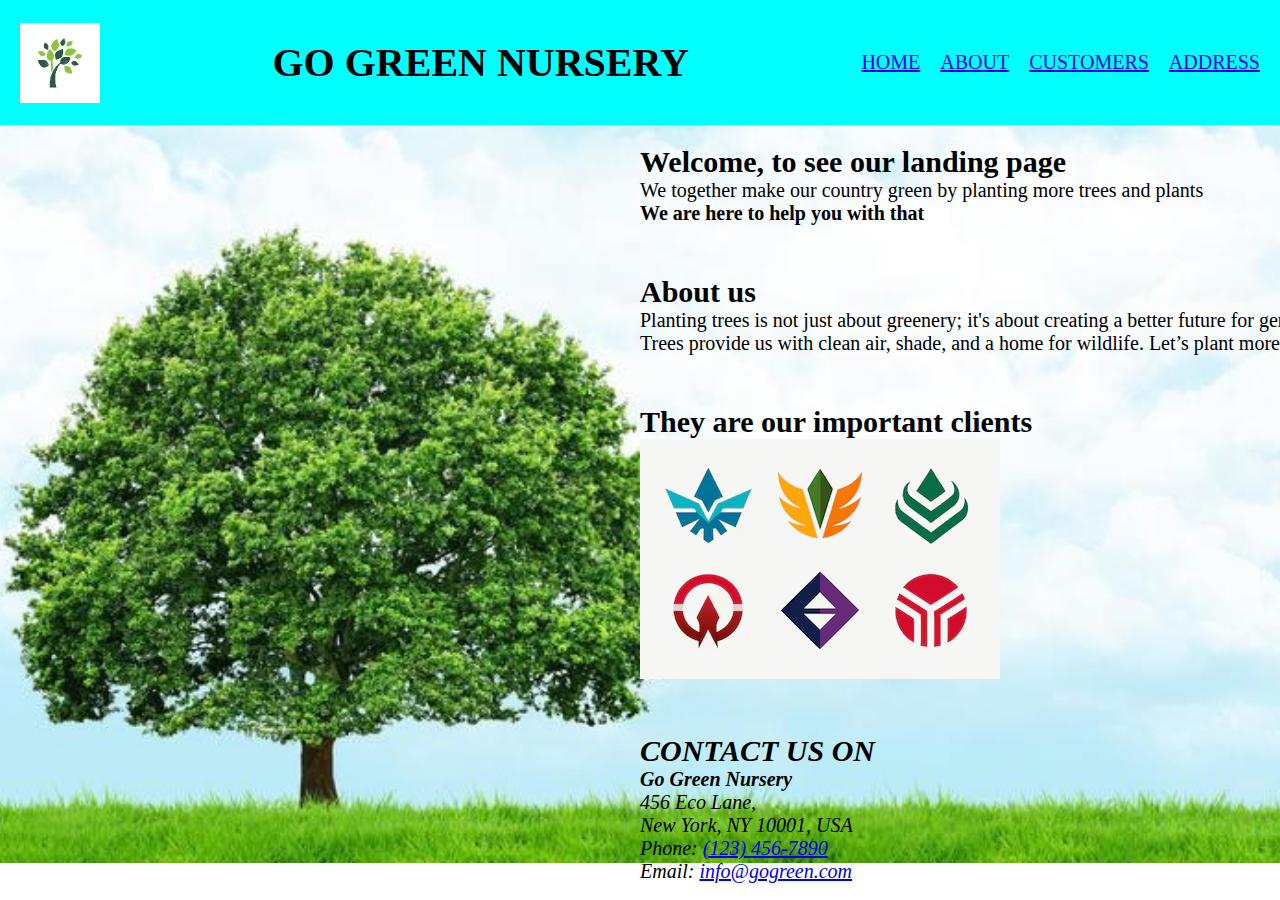
<file: html tasks/task 1/index.html>
<!DOCTYPE html>
<html lang=""en>
    <head>
        <meta charset="utf-8">
        <title> Go Green</title>
        <link rel="stylesheet" href="styles.css">
    </head>
    <body>
        <header>
            <div id="header">
                <img src="images/tree logo.jpg" alt="tree logo" height="80px">
                <h1>GO GREEN NURSERY</h1>
                <nav>
                    <ul>
                        <li><a href="#home">HOME</a></li>
                        <li><a href="#about">ABOUT</a></li>
                        <li><a href="#customers">CUSTOMERS</a></li>
                        <li><a href="#address-LINE">ADDRESS</a></li>
                    </ul>
                </nav>
            </div>
        </header>
        <div class="container">
            <div id="home">
                <h2>Welcome, to see our landing page</h2>
                <p>We together make our country green by planting more trees and plants</p>
                <p id="bold">We are here to help you with that</p>
            </div>
            <div id="about">
                <h2>About us</h2>
                <p>Planting trees is not just about greenery; it's about creating a better future for generations to come.</p>
                <p>Trees provide us with clean air, shade, and a home for wildlife. Let’s plant more and protect nature.</p>
            </div>
            <div id="customers">
                <h2>They are our important clients</h2>
                <img src="images/cus.avif" alt="customers-info">
            </div>
            <div id="address-LINE">
                <address>
                    <h2><I>CONTACT US ON</I></h2>
                    <strong>Go Green Nursery</strong><br>
                    456 Eco Lane, <br>
                    New York, NY 10001, USA <br>
                    Phone: <a href="tel:+11234567890">(123) 456-7890</a><br>
                    Email: <a href="mailto:info@gogreen.com">info@gogreen.com</a>
                </address>
            </div>
            </div>
 


        </div>
    </body>
</html>
</file>
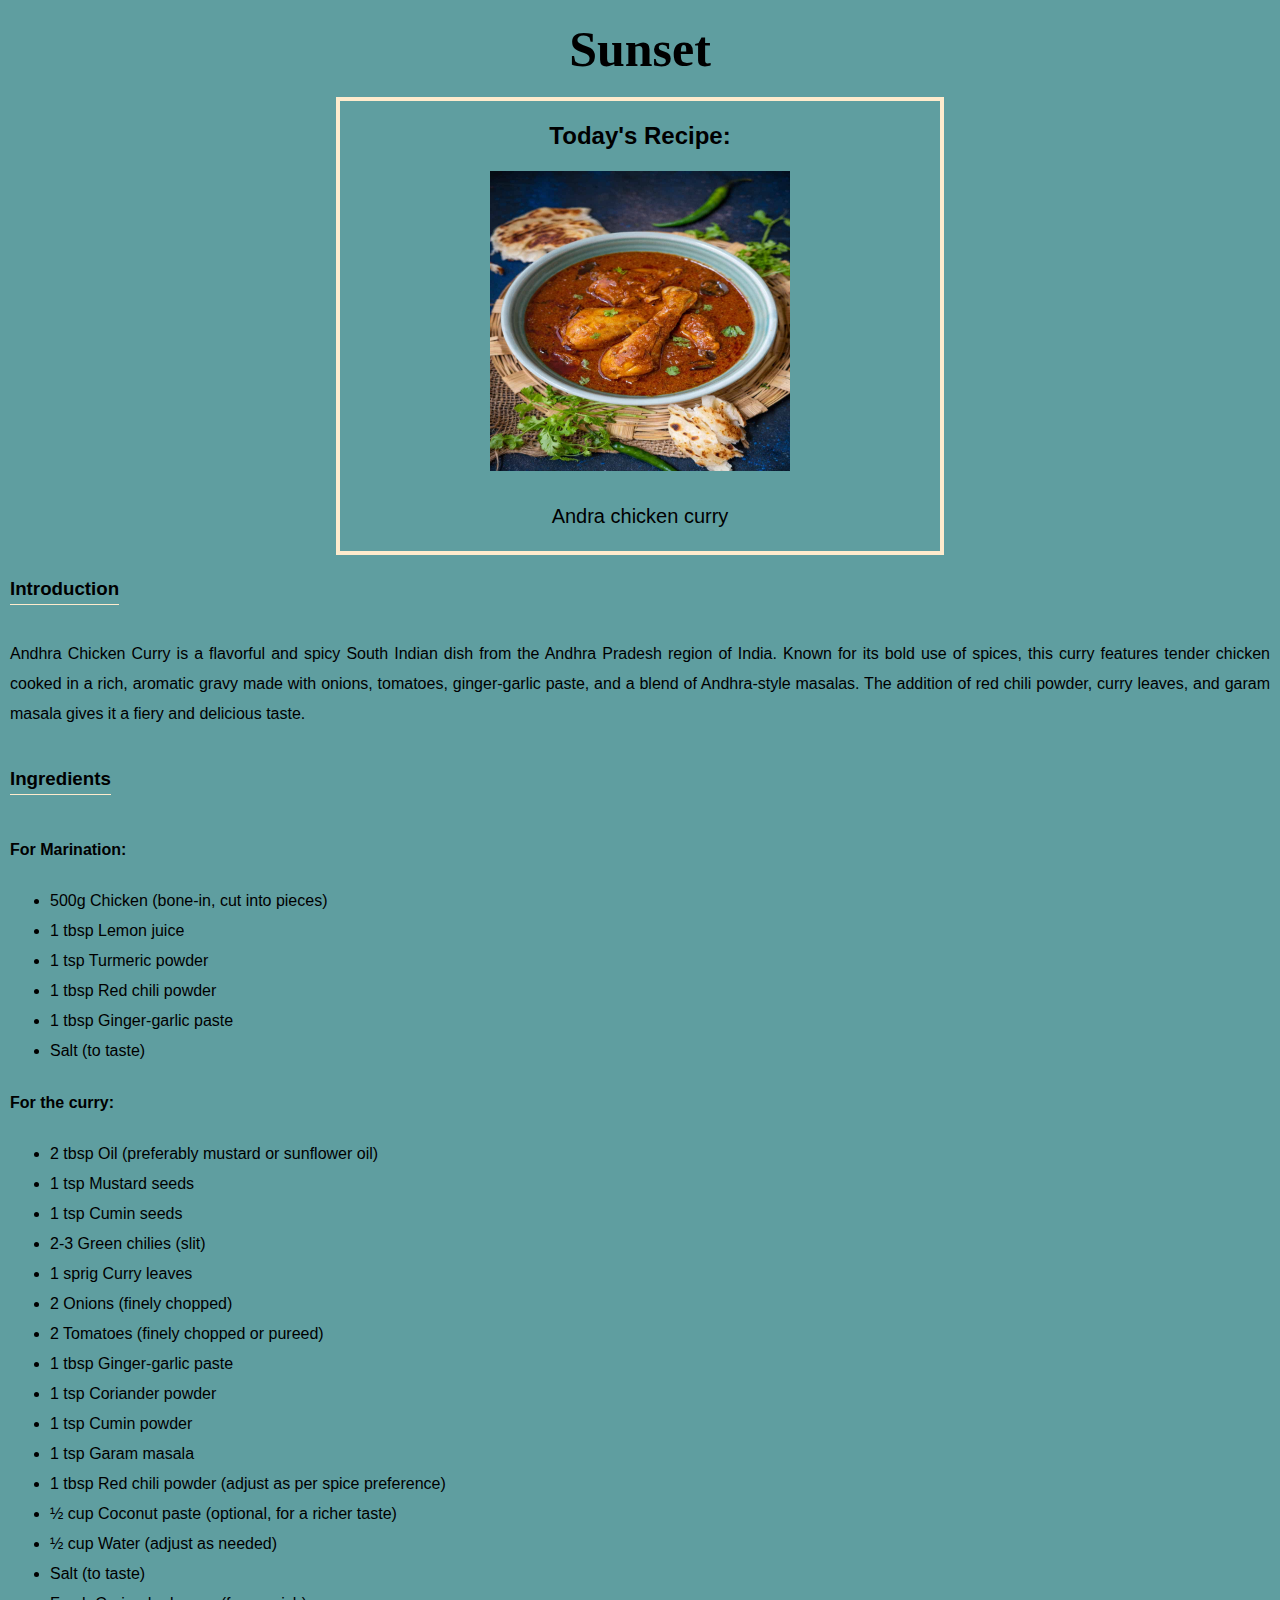
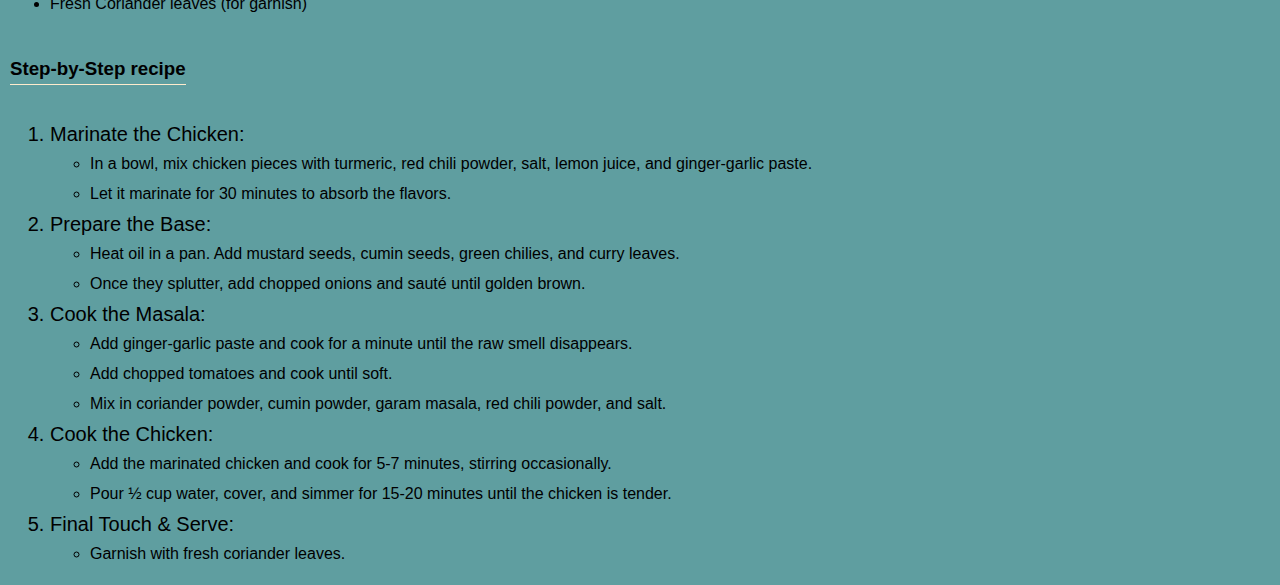
<file: html tasks/task 2/index.html>
<!doctype html>
<html>
    <head>
        <meta charset="utf-8">
        <link rel="stylesheet" href="styles.css">
        <title>Recipe</title>
    </head>
    <body>
        <header>
            <h1>Sunset</h1>
        </header>
        <div class="recipe">
            <h2>Today's Recipe: </h2>
            <img src="Andhra-Chicken-Curry-2-1.jpg" alt="curry">
            <p class="bold">Andra chicken curry</p>
        </div>
        <article>
            <div class="intro">
                <h3>Introduction</h3>
                <p>Andhra Chicken Curry is a flavorful and spicy South Indian dish from the Andhra Pradesh region of India. Known for its bold use of spices, this curry features tender chicken cooked in a rich, aromatic gravy made with onions, tomatoes, ginger-garlic paste, and a blend of Andhra-style masalas. The addition of red chili powder, curry leaves, and garam masala gives it a fiery and delicious taste. </p>
            </div>
            <div class="ing">
                <h3>Ingredients</h3>
                <h4>For Marination:</h4>
                <ul>
                    <li>500g Chicken (bone-in, cut into pieces)</li>
                    <li>1 tbsp Lemon juice</li>
                    <li>1 tsp Turmeric powder</li>
                    <li>1 tbsp Red chili powder</li>
                    <li>1 tbsp Ginger-garlic paste</li>
                    <li>Salt (to taste)</li>
                </ul>
                <h4>For the curry:</h4>
                <ul>
                    <li>2 tbsp Oil (preferably mustard or sunflower oil)</li>
                    <li>1 tsp Mustard seeds</li>
                    <li>1 tsp Cumin seeds</li>
                    <li>2-3 Green chilies (slit)</li>
                    <li>1 sprig Curry leaves</li>
                    <li>2 Onions (finely chopped)</li>
                    <li>2 Tomatoes (finely chopped or pureed)</li>
                    <li>1 tbsp Ginger-garlic paste</li>
                    <li>1 tsp Coriander powder</li>
                    <li>1 tsp Cumin powder</li>
                    <li>1 tsp Garam masala</li>
                    <li>1 tbsp Red chili powder (adjust as per spice preference)</li>
                    <li>½ cup Coconut paste (optional, for a richer taste)</li>
                    <li>½ cup Water (adjust as needed)</li>
                    <li>Salt (to taste)</li>
                    <li>Fresh Coriander leaves (for garnish)</li>
                </ul>
            </div>
            <div class="ins">
                <h3>Step-by-Step recipe</h3>
                <ol>
                    <li class="bold">Marinate the Chicken: </li>
                    <ul>
                        <li>In a bowl, mix chicken pieces with turmeric, red chili powder, salt, lemon juice, and ginger-garlic paste.</li>
                        <li>Let it marinate for 30 minutes to absorb the flavors.</li>
                    </ul>
                    <li class="bold">Prepare the Base: </li>
                    <ul>
                        <li>Heat oil in a pan. Add mustard seeds, cumin seeds, green chilies, and curry leaves.</li>
                        <li>Once they splutter, add chopped onions and sauté until golden brown.</li>
                    </ul>
                    <li class="bold">Cook the Masala:</li>
                    <ul>
                        <li>Add ginger-garlic paste and cook for a minute until the raw smell disappears.</li>
                        <li>Add chopped tomatoes and cook until soft.</li>
                        <li>Mix in coriander powder, cumin powder, garam masala, red chili powder, and salt.</li>
                    </ul>
                    <li class="bold">Cook the Chicken: </li>
                    <ul>
                        <li>Add the marinated chicken and cook for 5-7 minutes, stirring occasionally.</li>
                        <li>Pour ½ cup water, cover, and simmer for 15-20 minutes until the chicken is tender.</li>
                    </ul>
                    <li class="bold">Final Touch & Serve:</li>
                    <ul>
                        <li>Garnish with fresh coriander leaves.</li>
                    </ul>
                </ol>

            </div>
        </article>

    </body>
</html>
</file>
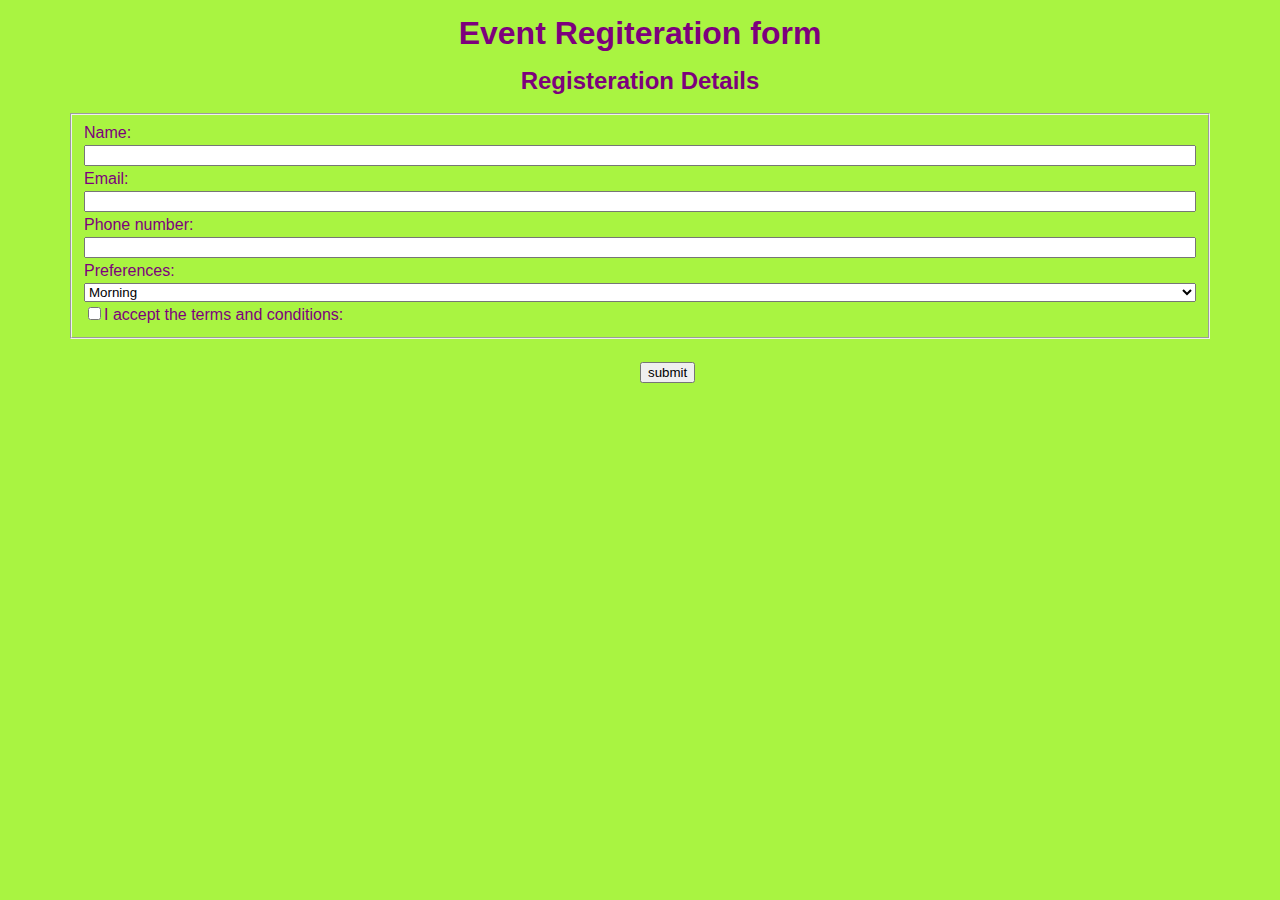
<file: html tasks/task 3/index.html>
<!doctype html>
<html>
    <head>
        <meta charset="utf-8">
        <link rel="stylesheet" href="styles.css">
        <title>Event Registeration Form</title>
    </head>
    <body>
        <H1>Event Regiteration form</H1>
        <h2>Registeration Details</h2>
        <form>
            <fieldset class="registeration">
                <label for="name">Name: </label>
                <input type="text" name="name" id="name">
                <label for="email">Email: </label>
                <input type="email" name="email" id="email">
                <label for="num">Phone number: </label>
                <input type="tel" name="phno" id="num">
                <label for="pref">Preferences: </label>
                <select id="pref">
                    <option>Morning</option>
                    <option>Evening</option>
                </select>
                <label for="tac"><input type="checkbox" val="yes" id="tac">I accept the terms and conditions: </label>
            </fieldset>
            <input type="submit" value="submit" id="submit">
        </form>
    </body>
</html>
</file>
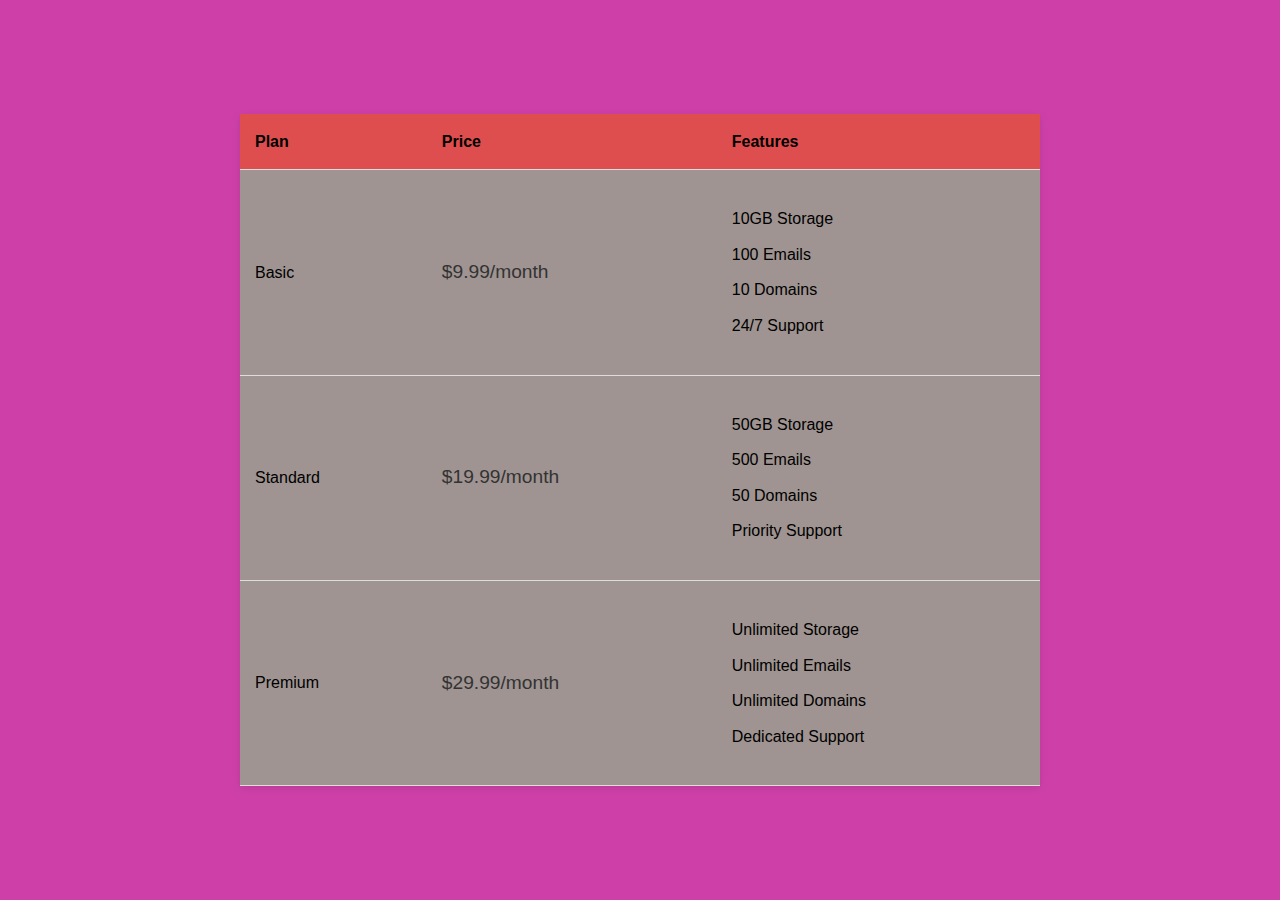
<file: html tasks/task 5/index.html>
<!DOCTYPE html>
<html lang="en">
<head>
    <meta charset="UTF-8">
    <meta name="viewport" content="width=device-width, initial-scale=1.0">
    <link rel="stylesheet" href="styles.css">
    <title>Subscription Plans</title>
</head>
<body>

    <table>
        <thead>
            <tr>
                <th>Plan</th>
                <th>Price</th>
                <th>Features</th>
            </tr>
        </thead>
        <tbody>
            <tr>
                <td>Basic</td>
                <td class="price">$9.99/month</td>
                <td>
                    <ul class="features">
                        <li>10GB Storage</li>
                        <li>100 Emails</li>
                        <li>10 Domains</li>
                        <li>24/7 Support</li>
                    </ul>
                </td>
            </tr>
            <tr>
                <td>Standard</td>
                <td class="price">$19.99/month</td>
                <td>
                    <ul class="features">
                        <li>50GB Storage</li>
                        <li>500 Emails</li>
                        <li>50 Domains</li>
                        <li>Priority Support</li>
                    </ul>
                </td>
            </tr>
            <tr>
                <td>Premium</td>
                <td class="price">$29.99/month</td>
                <td>
                    <ul class="features">
                        <li>Unlimited Storage</li>
                        <li>Unlimited Emails</li>
                        <li>Unlimited Domains</li>
                        <li>Dedicated Support</li>
                    </ul>
                </td>
            </tr>
        </tbody>
    </table>

</body>
</html>
</file>
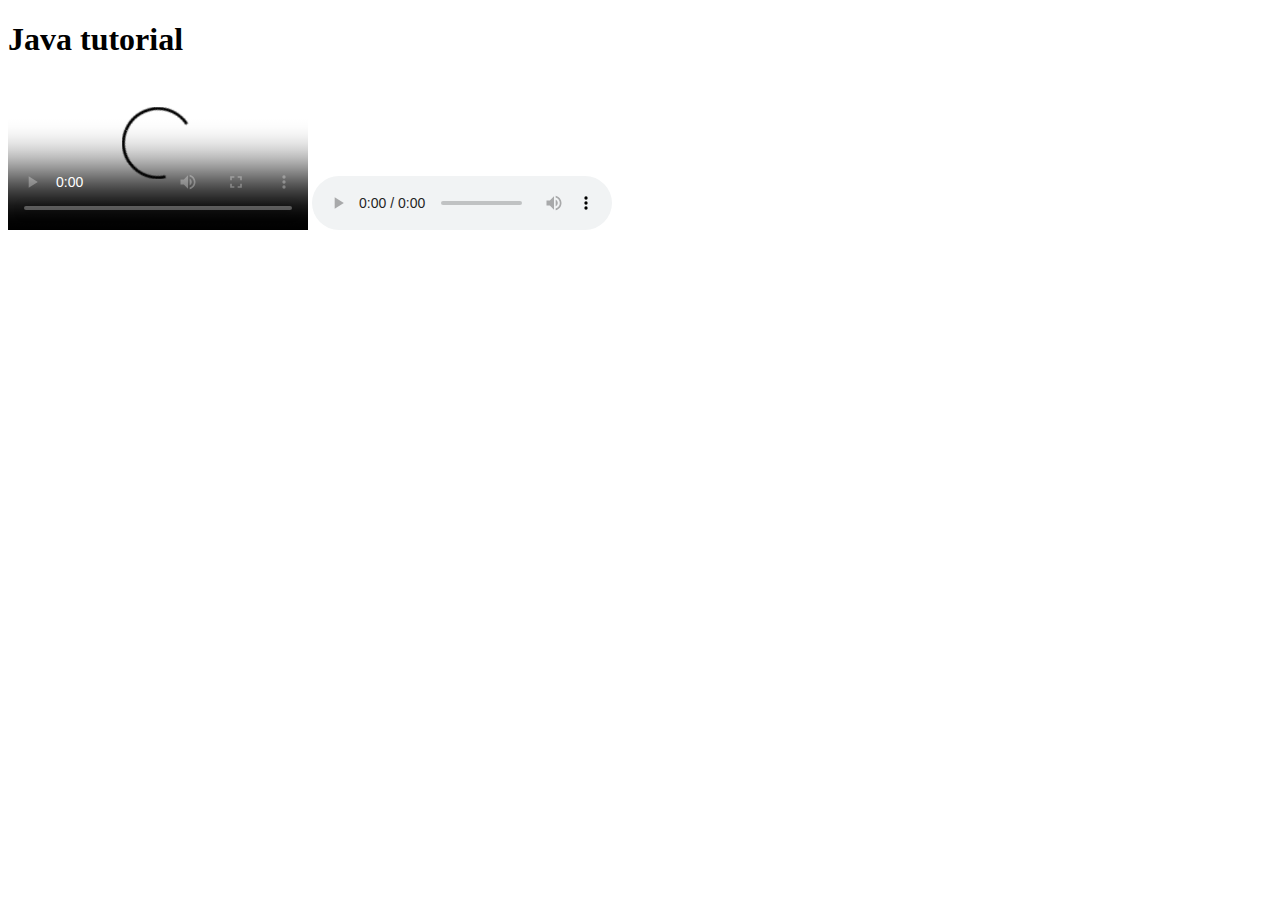
<file: html tasks/task 6/index.html>
<!DOCTYPE html>
<html>
    <head>
        <meta charset="utf-8">
        <meta name="viewport" content="width=device-width, initial-scale=1.0">
        <title>Tutorial</title>
    </head>
    <body>
        <h1>Java tutorial</h1>
        <video controls poster="C:\Users\Rithanya.M\OneDrive\Desktop\html tasks\task 6\images.jpg">
            <source src="C:\Users\Rithanya.M\OneDrive\Desktop\html tasks\task 6\videoplayback.mp4" type="video/mp4">
        </video>
        <audio controls>
            <source src="C:\Users\Rithanya.M\OneDrive\Desktop\html tasks\task 6\Java Full Stack and Spring Boot AI—Live Course [lci-8SlPc8k].mp3">
        </audio>
    </body>
</html>
</file>
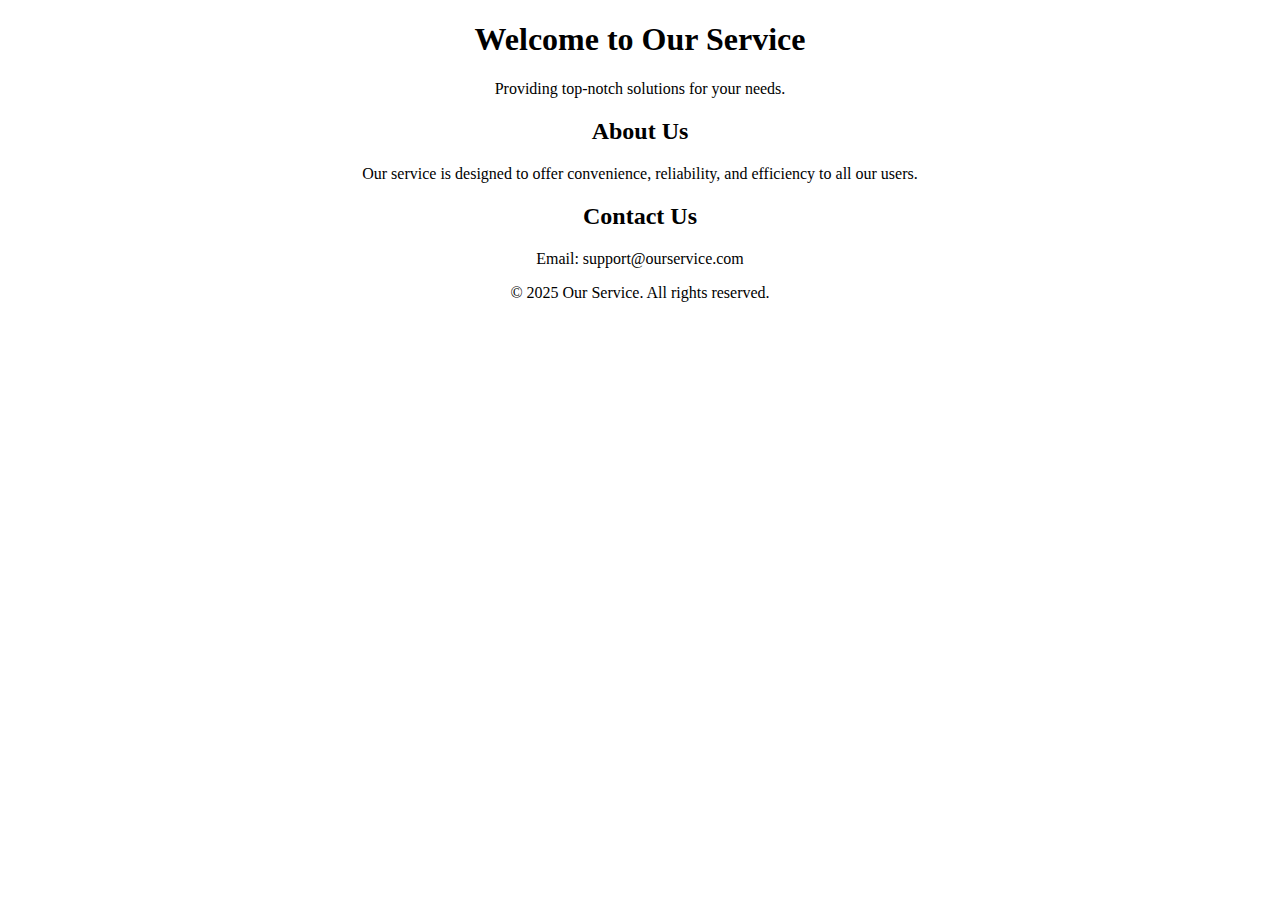
<file: html tasks/task 9/index.html>
<!DOCTYPE html>
<html lang="en">
<head>
    <meta charset="UTF-8">
    <meta name="viewport" content="width=device-width, initial-scale=1.0">
    <meta name="description" content="Discover our newly launched service that offers fast, reliable, and efficient solutions tailored to your needs. Get started today!">
    <title>Best Online Service for Your Needs | Fast & Reliable</title>
    <style>
        body{
            text-align: center;
        }
    </style>
</head>
<body>
    <header>
        <h1>Welcome to Our Service</h1>
        <p>Providing top-notch solutions for your needs.</p>
    </header>

    <main>
        <section>
            <h2>About Us</h2>
            <p>Our service is designed to offer convenience, reliability, and efficiency to all our users.</p>
        </section>

        <section>
            <h2>Contact Us</h2>
            <p>Email: support@ourservice.com</p>
        </section>
    </main>

    <footer>
        <p>&copy; 2025 Our Service. All rights reserved.</p>
    </footer>
</body>
</html>
</file>
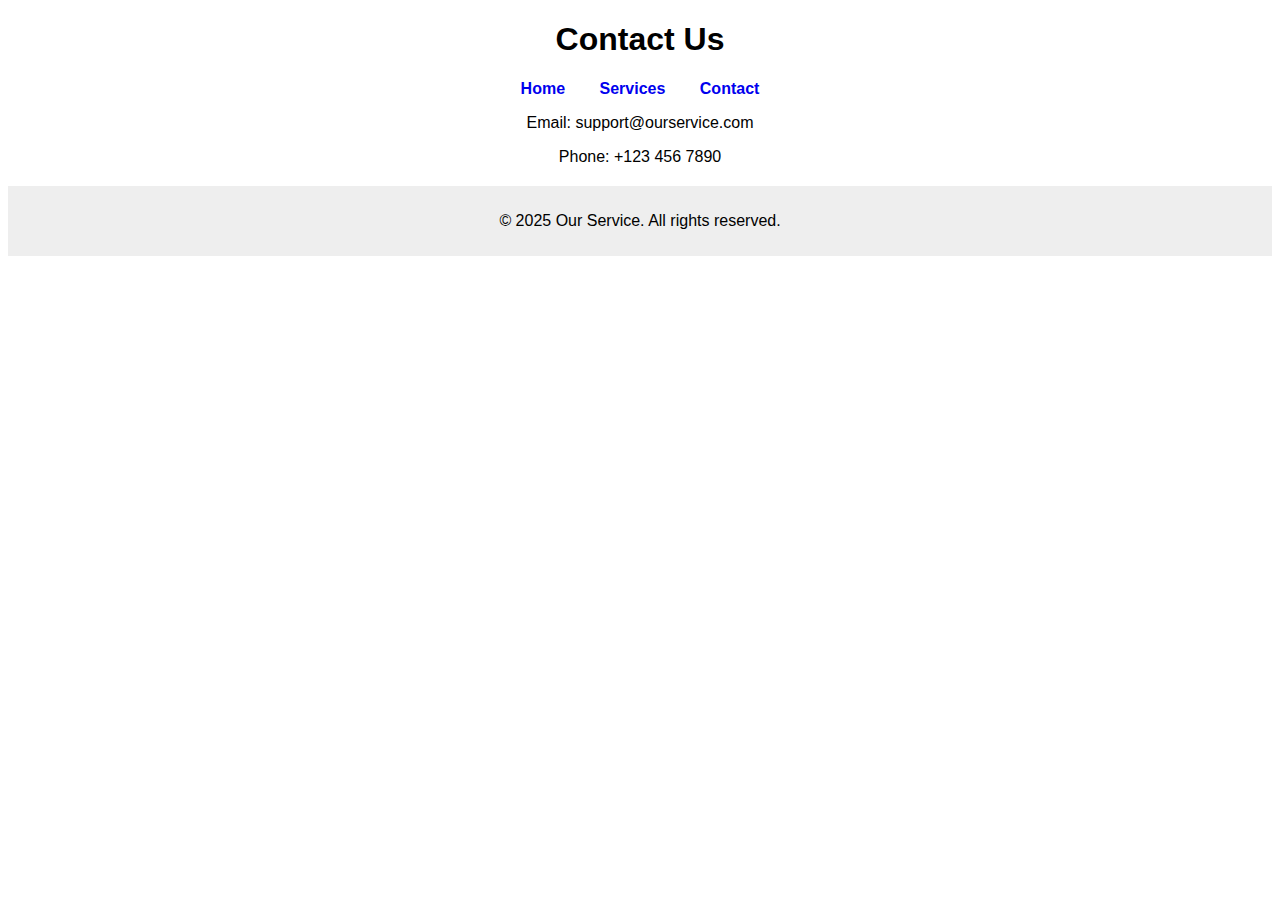
<file: html tasks/task 10/contact.html>
<!DOCTYPE html>
<html lang="en">
<head>
    <meta charset="UTF-8">
    <meta name="viewport" content="width=device-width, initial-scale=1.0">
    <meta name="description" content="Get in touch with us for more information and support.">
    <title>Contact | Our Service</title>
    <style>
        body { font-family: Arial, sans-serif; text-align: center; }
        nav a { margin: 0 15px; text-decoration: none; font-weight: bold; }
        footer { margin-top: 20px; padding: 10px; background: #eee; }
    </style>
</head>
<body>

    <header>
        <h1>Contact Us</h1>
        <nav>
            <a href="home.html">Home</a>
            <a href="services.html">Services</a>
            <a href="contact.html">Contact</a>
        </nav>
    </header>

    <main>
        <p>Email: support@ourservice.com</p>
        <p>Phone: +123 456 7890</p>
    </main>

    <footer>
        <p>&copy; 2025 Our Service. All rights reserved.</p>
    </footer>

</body>
</html>
</file>
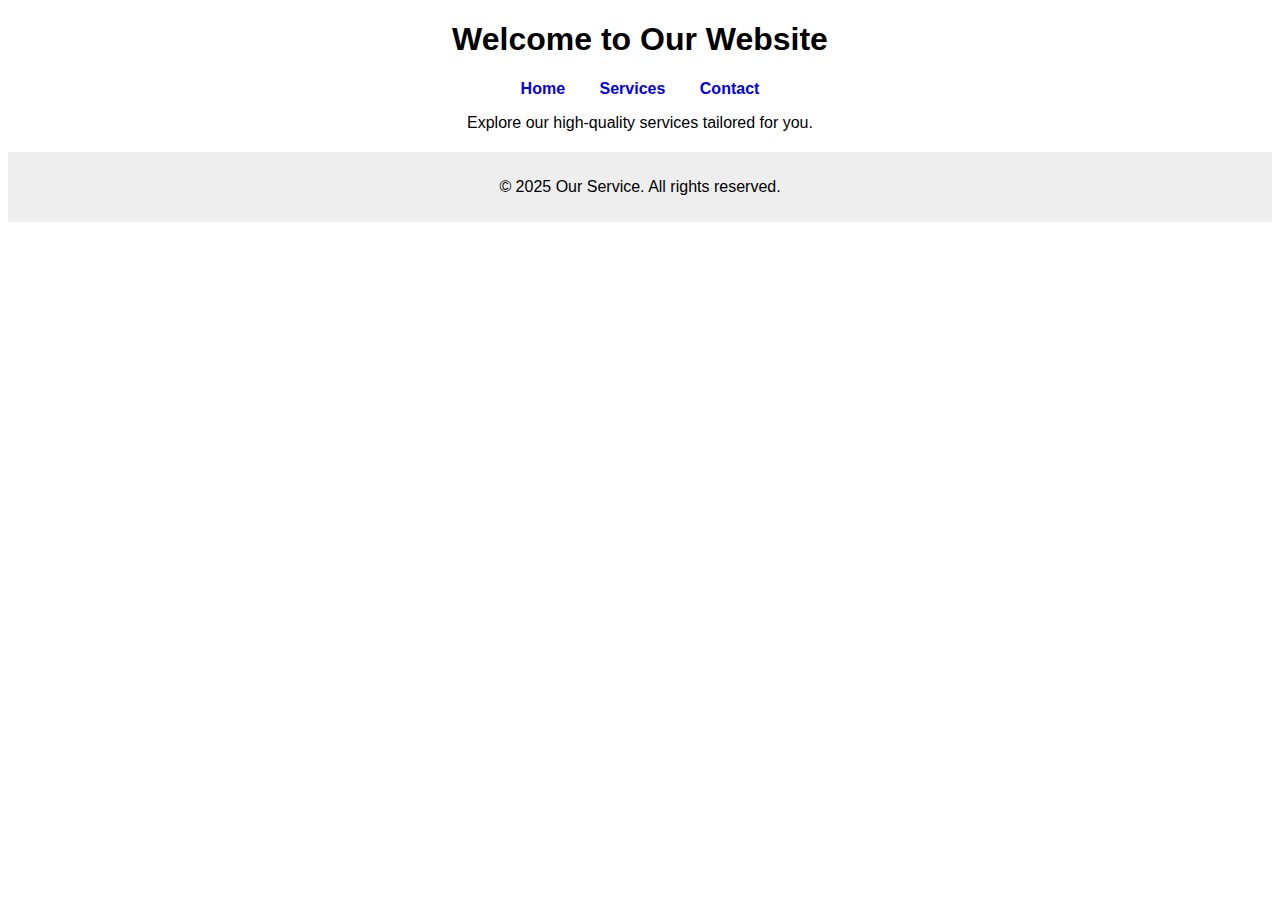
<file: html tasks/task 10/home.html>
<!DOCTYPE html>
<html lang="en">
<head>
    <meta charset="UTF-8">
    <meta name="viewport" content="width=device-width, initial-scale=1.0">
    <meta name="description" content="Welcome to our website. We provide top-notch services for all your needs.">
    <title>Home | Our Service</title>
    <style>
        body { font-family: Arial, sans-serif; text-align: center; }
        nav a { margin: 0 15px; text-decoration: none; font-weight: bold; }
        footer { margin-top: 20px; padding: 10px; background: #eee; }
    </style>
</head>
<body>

    <header>
        <h1>Welcome to Our Website</h1>
        <nav>
            <a href="home.html">Home</a>
            <a href="service.html">Services</a>
            <a href="contact.html">Contact</a>
        </nav>
    </header>

    <main>
        <p>Explore our high-quality services tailored for you.</p>
    </main>

    <footer>
        <p>&copy; 2025 Our Service. All rights reserved.</p>
    </footer>

</body>
</html>
</file>
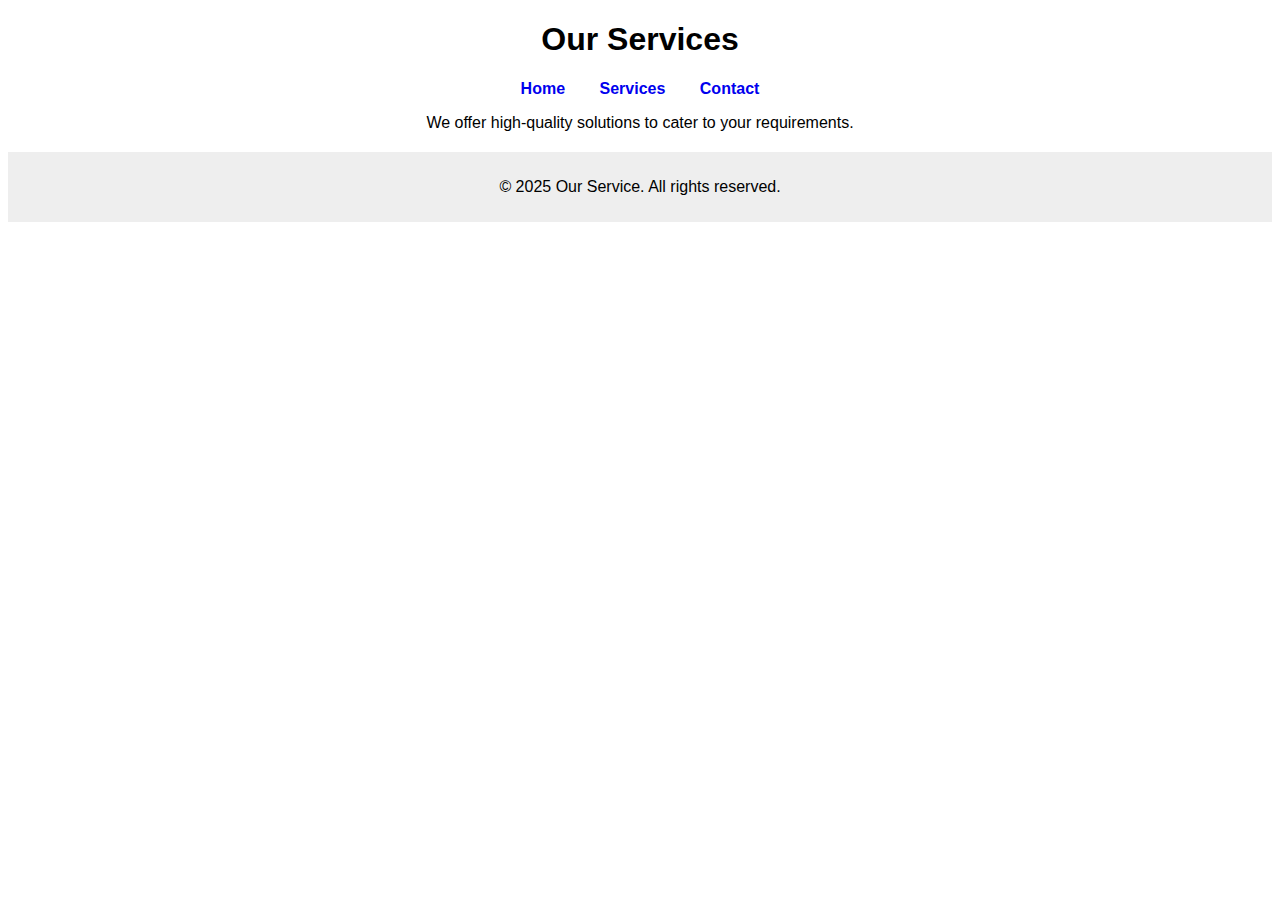
<file: html tasks/task 10/service.html>
<!DOCTYPE html>
<html lang="en">
<head>
    <meta charset="UTF-8">
    <meta name="viewport" content="width=device-width, initial-scale=1.0">
    <meta name="description" content="Discover our range of services designed to meet your needs.">
    <title>Services | Our Service</title>
    <style>
        body { font-family: Arial, sans-serif; text-align: center; }
        nav a { margin: 0 15px; text-decoration: none; font-weight: bold; }
        footer { margin-top: 20px; padding: 10px; background: #eee; }
    </style>
</head>
<body>

    <header>
        <h1>Our Services</h1>
        <nav>
            <a href="home.html">Home</a>
            <a href="service.html">Services</a>
            <a href="contact.html">Contact</a>
        </nav>
    </header>

    <main>
        <p>We offer high-quality solutions to cater to your requirements.</p>
    </main>

    <footer>
        <p>&copy; 2025 Our Service. All rights reserved.</p>
    </footer>

</body>
</html>
</file>
<file: html tasks/task 1/styles.css>
*{
    margin: 0;
    padding: 0;
    box-sizing: border-box;
}
body{
    font-family: "Lora";
    font-size: 20px;
}
#header{
    display: flex;
    justify-content: space-between;
    background: #0ff;
    width: 100%;
    height: 125px;
    padding: 10px 20px;
    align-items: center;
}
nav ul{
    list-style: none;
    display: flex;
    gap: 20px;
}
h1{
    font-weight: bold;
    padding: 30px 0;

}
.back-img{
    width: 50%;
    height: auto;
}

#home{
    width: 80%;
    max-width: 900px;

    
}
#about{
    margin-top: 0;
    text-align: left;

}
#customers{
    width: 80%;
    max-width: 900px;
    text-align: left;
}

#bold{
    font-weight: bold;
    font-size: 20px;
}
.container{
    background-image: url("images/tree.jpg");
    width: 100%;
    height: auto;
    background-size: cover;
    background-position: center;
    background-repeat: no-repeat;
    display: flex;
    flex-direction: column;
    gap: 50px;

} 
#home, #about, #customers, #address-LINE{
    position: relative;
    top: 20px;
    left: 50%;
}
</file>
<file: html tasks/task 2/styles.css>
body{
    font-family:Arial, Helvetica, sans-serif;
    font-size: 16px;
    margin: 10px;
    background-color: cadetblue;
    line-height: 30px;
}
header{
    font-family: Lobster;
    font-size: 25px;
    font-weight: 30px;
    text-align: center;
}
.recipe{
    border: 4px solid blanchedalmond;
    text-align: center;
    width: 600px;
    height: 450px;
    margin: auto;
}

img{
    width: 300px;
    height: 300px;
}
.intro{
    text-align:justify;
}
h3{
    display: inline-block;
    border-bottom: 1px solid blanchedalmond;
}
.bold{
    font-weight: 200;
    font-size: 20px;
}
</file>
<file: html tasks/task 3/styles.css>
body{
    font-size:16px;
    font-family: Tahoma, sans-serif;
    line-height: 25px;
    margin: auto;
    background-color: rgb(169, 244, 65);

}
h1,h2{
    text-align:center;
    color: rgb(125,0,125);
}
label{
    color: rgb(125,0,125);
}
fieldset{
    display:flex;
    flex-direction: column;
    margin: 20px 70px;

}
#submit{
    margin-top: 0;
    margin-left: 50%;
}
</file>
<file: html tasks/task 5/styles.css>
body {
    font-family: Arial, sans-serif;
    line-height: 1.6;
    display: flex;
    justify-content: center;
    align-items: center;
    height: 100vh;
    margin: 0;
    background-color: #ce40a8;
}
table {
    width: 80%;
    max-width: 800px;
    border-collapse: collapse;
    margin: 20px 0;
    background-color: #9f9491;
    box-shadow: 0 2px 8px rgba(0, 0, 0, 0.1);
}
th, td {
    padding: 15px;
    text-align: left;
    border-bottom: 1px solid #ddd;
}
th {
    background-color: #df4e4e;
    font-weight: bold;
}
tr:hover {
    background-color: #f1f1f1;
}
.price {
    font-size: 1.2em;
    color: #333;
}
.features {
    list-style-type: none;
    padding: 0;
}
.features li {
    padding: 5px 0;
}
</file>
